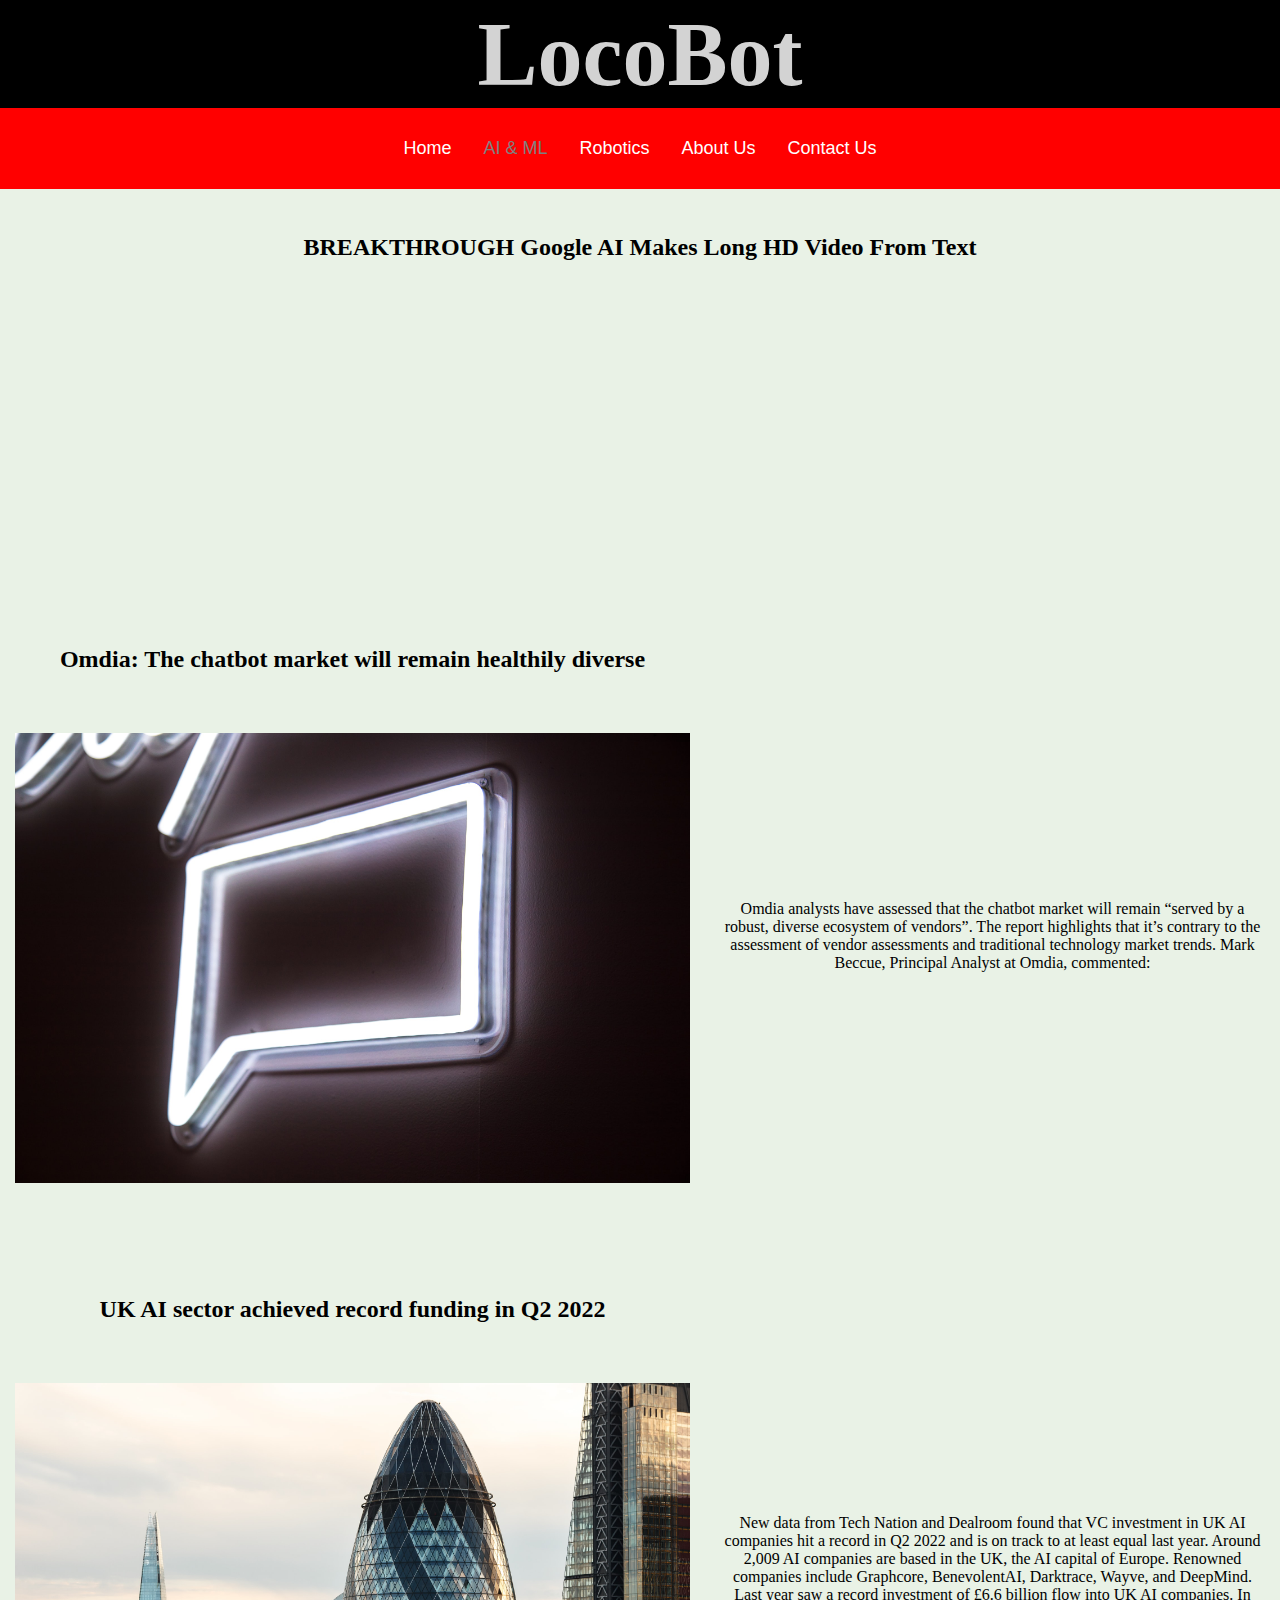
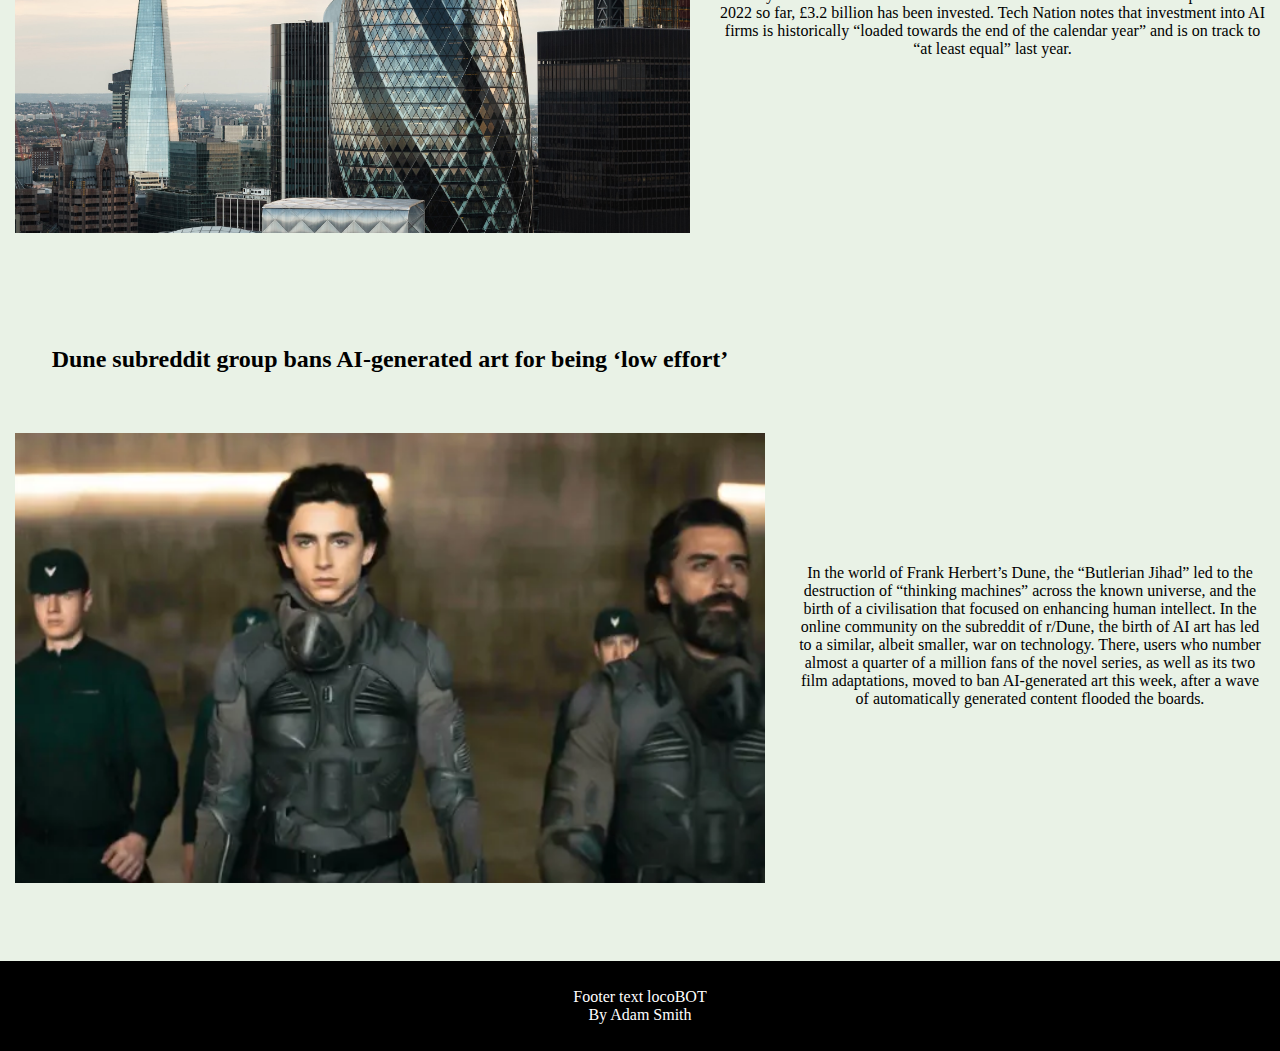
<file: AI.html>
<!DOCTYPE html>
<html>
<!---------Head--------->
<head>
	<meta charset="UTF-8">
	<meta name="viewport" content="width=device-width, initial-scale=1.0">
	<title>LocoBOT</title>
	<!--Link to our external CSS file-->
	<link rel="stylesheet" type="text/css" href="CSS/style.css">
</head>

<!---------Body--------->
<body>
	<!----Button to return the user to top of page---->
	<button onclick="Return_To_Top()" id="Return_Top_Button" title="Return to top">&#8657;</button>
	<!--Header Area-->
	<header>
		<h1>LocoBot</h1>
	</header>
	
	
	<!--Navbar area-->
	<nav>
		<ul>
			<div class="menuItems1">
				<li><a href="Index.html">Home</a></li>
				<li><a href="AI.html"  class="active">AI & ML</a></li>
				<li><a href="Robotics.html">Robotics</a></li>
				<li><a href="About.html">About Us</a></li>
				<li><a href="Contact.html">Contact Us</a></li>
			</div>
		</ul>
	</nav>
	
	<!--Main area-->
	<main>	
		<!------------------->
		<div>
		<div class="commonRow">
				<div class="commonColumn">
					<h2>BREAKTHROUGH Google AI Makes Long HD Video From Text</h2>
					<iframe class="centerVideo" width="560" height="315" src="https://www.youtube.com/embed/zuycoc6XLzE" title="YouTube video player" frameborder="0" allow="accelerometer; autoplay; clipboard-write; encrypted-media; gyroscope; picture-in-picture" allowfullscreen></iframe>
				</div>
			</div>
			<div class="commonRow">
				<div class="commonColumn">
					<h2>Omdia: The chatbot market will remain healthily diverse</h2>
					<img class="homeMedia" src="MEDIA/article1.jpg" alt="iMAGE OF TEXT BOX"/><br>
				</div>
				<div class="commonColumn">
					<p class="center">Omdia analysts have assessed that the chatbot market will remain “served by a robust, diverse ecosystem of vendors”.

						The report highlights that it’s contrary to the assessment of vendor assessments and traditional technology market trends.
						
						Mark Beccue, Principal Analyst at Omdia, commented:<p/>
				</div>
			</div>
			<div class="commonRow">
				<div class="commonColumn">
					<h2>UK AI sector achieved record funding in Q2 2022</h2>
					<img class="homeMedia" src="MEDIA/article 2.jpg" alt="IMAGE OF A BUILDING"/><br>
				</div>
				<div class="commonColumn">
					<p class="center">New data from Tech Nation and Dealroom found that VC investment in UK AI companies hit a record in Q2 2022 and is on track to at least equal last year.

						Around 2,009 AI companies are based in the UK, the AI capital of Europe. Renowned companies include Graphcore, BenevolentAI, Darktrace, Wayve, and DeepMind.
						
						Last year saw a record investment of £6.6 billion flow into UK AI companies. In 2022 so far, £3.2 billion has been invested. Tech Nation notes that investment into AI firms is historically “loaded towards the end of the calendar year” and is on track to “at least equal” last year.<p/>
				</div>
			</div>
			<div class="commonRow">
				<div class="commonColumn">
					<h2>
						Dune subreddit group bans AI-generated art for being ‘low effort’</h2>
					<img class="homeMedia" src="MEDIA/article3.webp" alt="3 GUYS IN BATTLE SUITS"/><br>
				</div>
				<div class="commonColumn">
					<p class="center">In the world of Frank Herbert’s Dune, the “Butlerian Jihad” led to the destruction of “thinking machines” across the known universe, and the birth of a civilisation that focused on enhancing human intellect.

						In the online community on the subreddit of r/Dune, the birth of AI art has led to a similar, albeit smaller, war on technology.
						
						There, users who number almost a quarter of a million fans of the novel series, as well as its two film adaptations, moved to ban AI-generated art this week, after a wave of automatically generated content flooded the boards.<p/>
				</div>
			</div>
		</div>
		
	</main>
	
	
	<!------Footer area------>

	<footer>
		<p> Footer text locoBOT <br>
		By Adam Smith <p>
	</footer>

	<!--Link to JS file-->
	<script type="text/javascript" src="JAVASCRIPT/javascript.js"></script>	
</body>
</html>
</file>
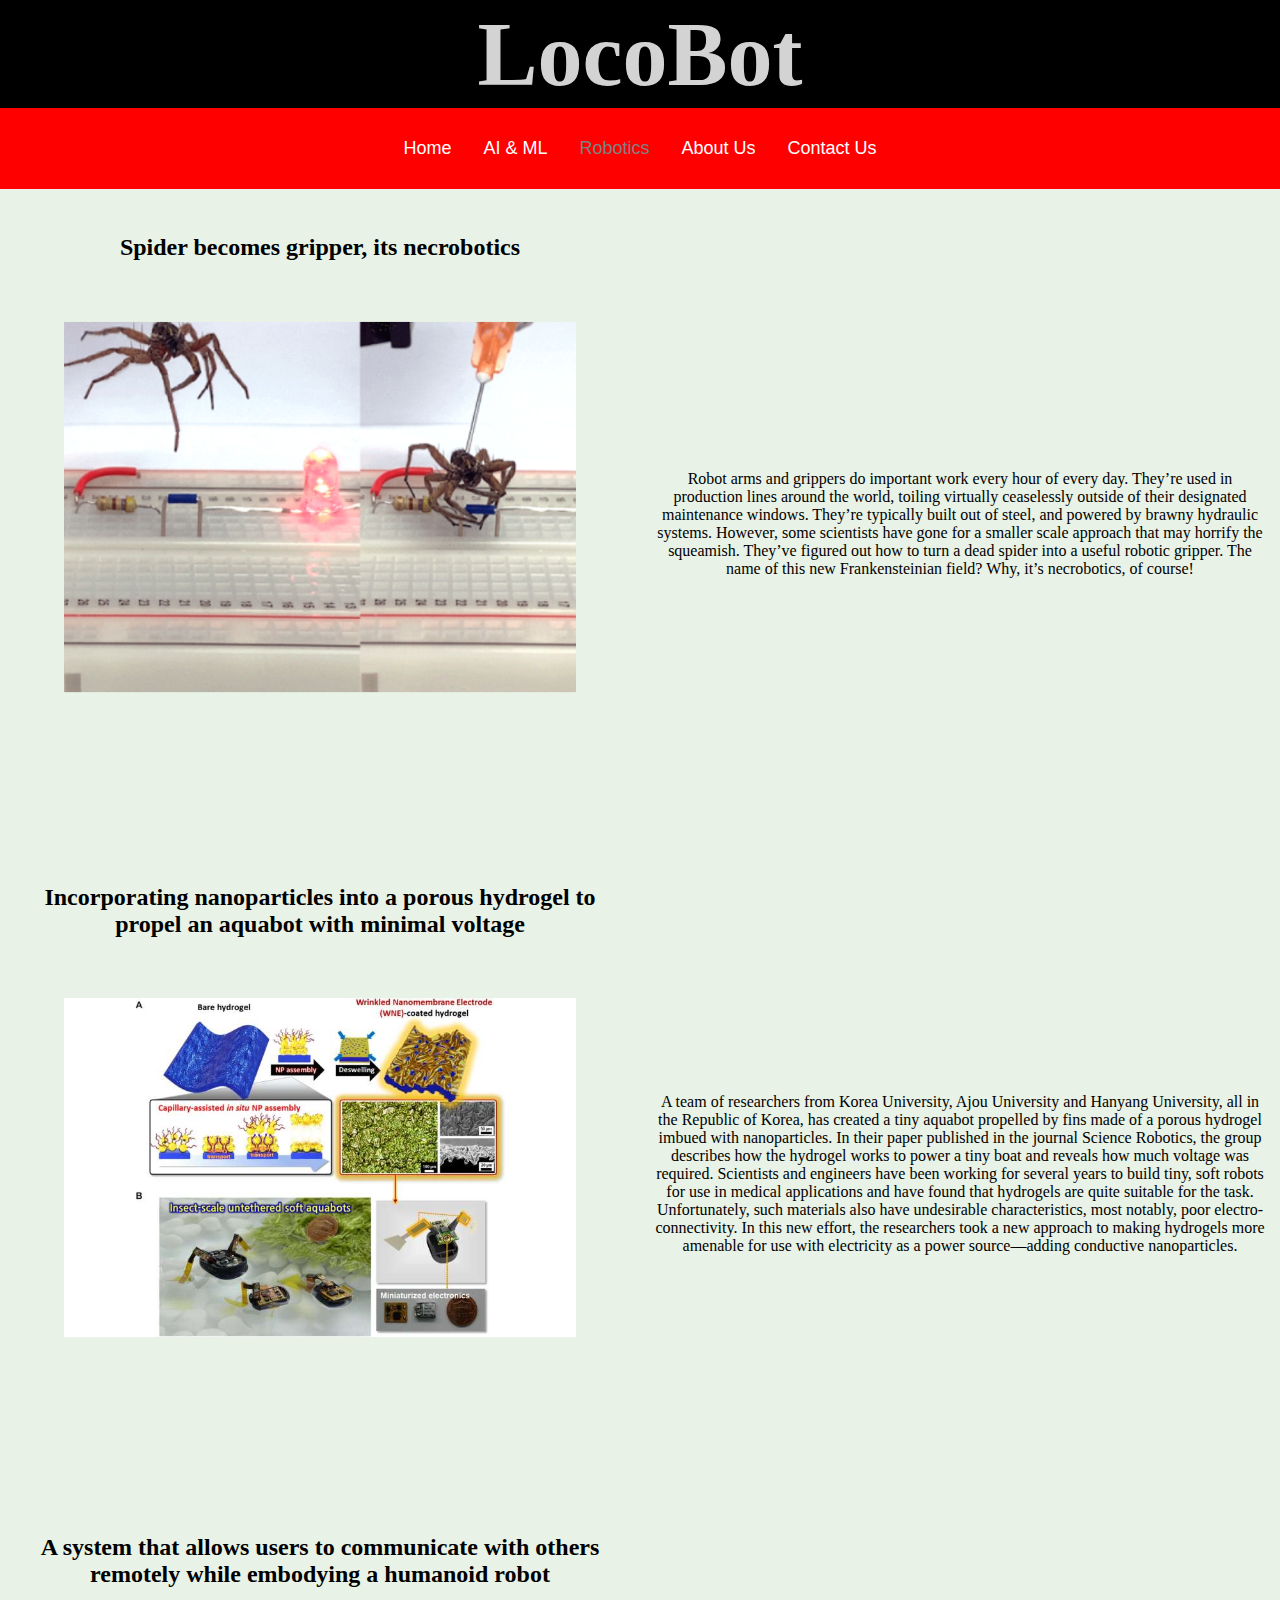
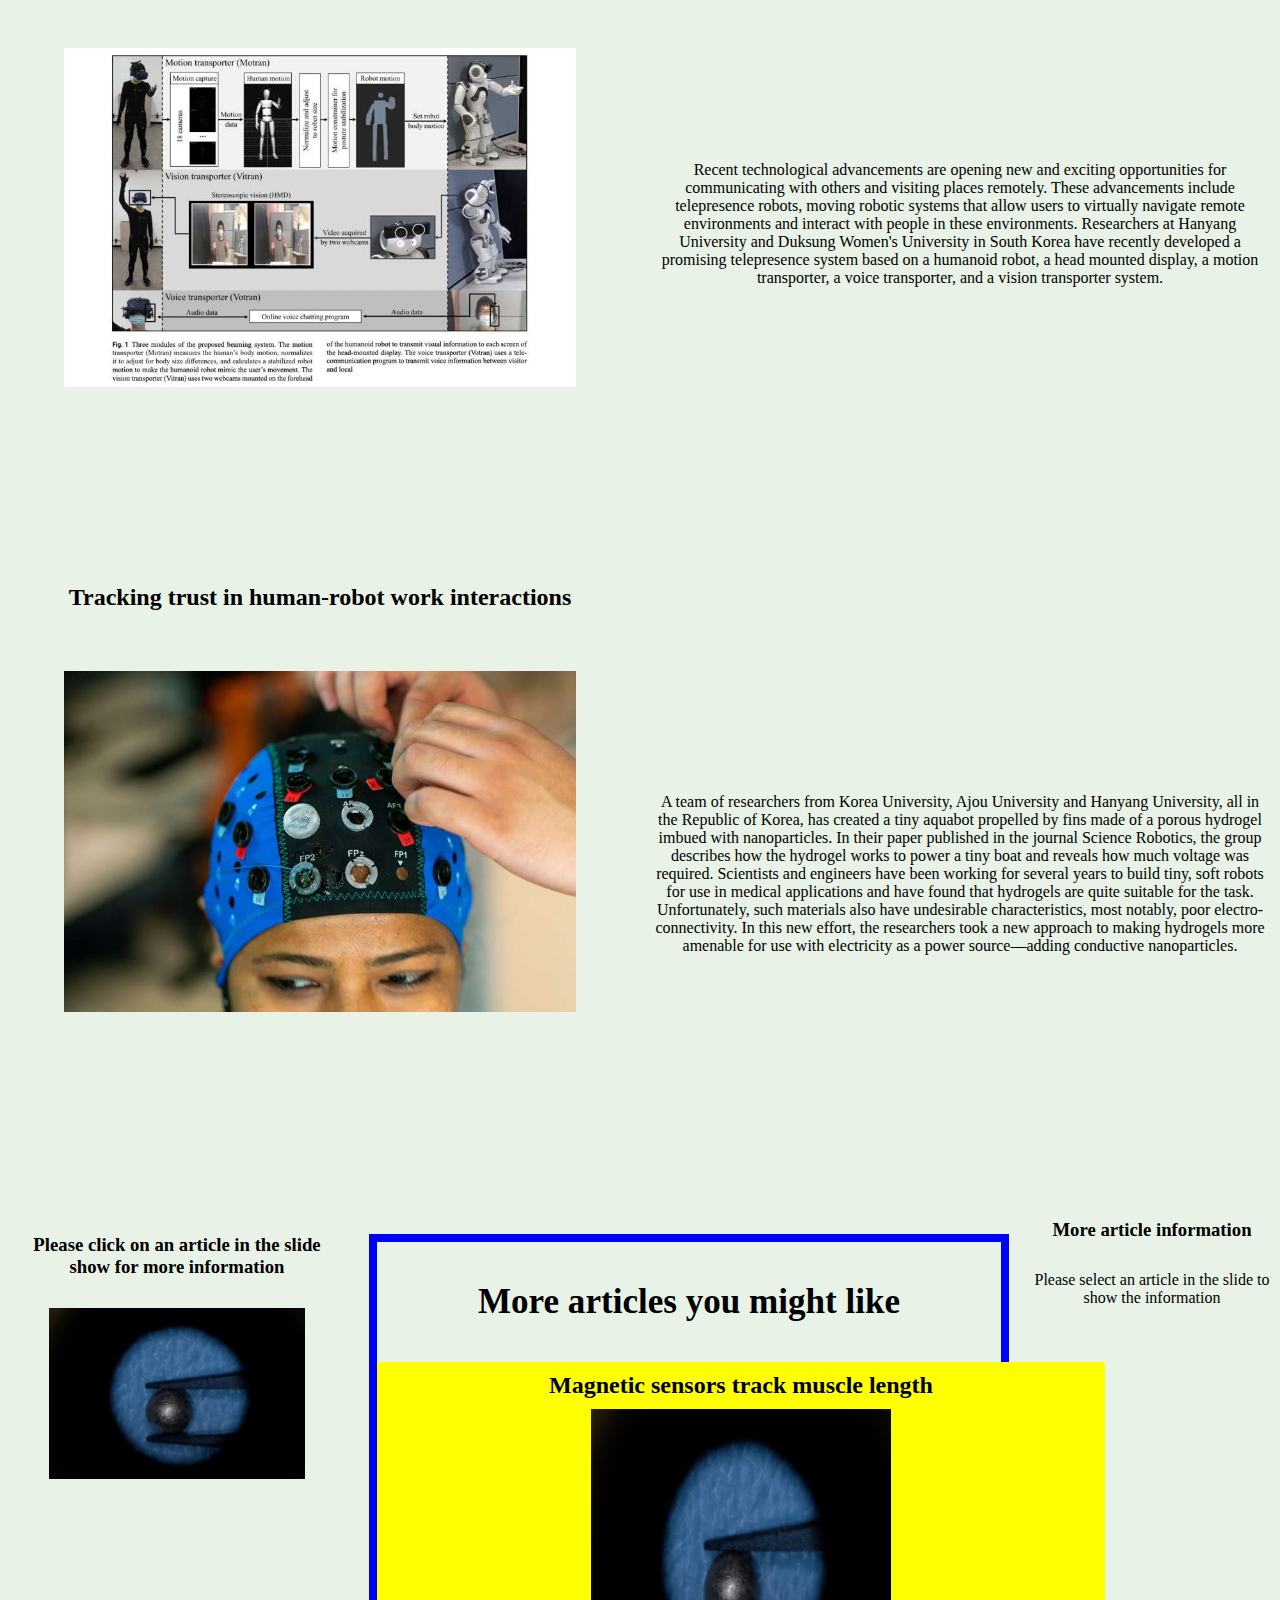
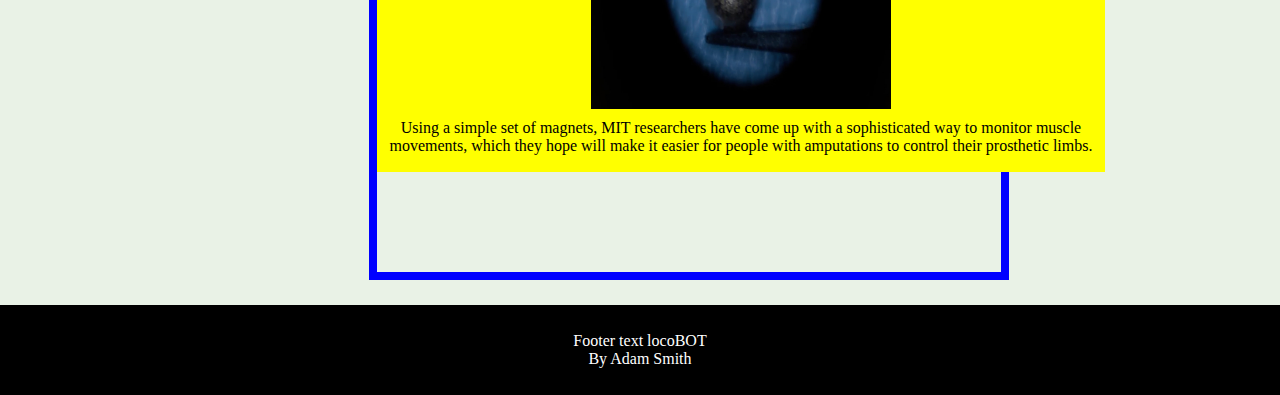
<file: Robotics.html>
<!DOCTYPE html>
<html>
<!---------Head--------->
<head>
	<meta charset="UTF-8">
	<meta name="viewport" content="width=device-width, initial-scale=1.0">
	<title>LocoBOT</title>
	<!--Link to our external CSS file-->
	<link rel="stylesheet" type="text/css" href="CSS/style.css">
</head>

<!---------Body--------->
<body>
	<!----Button to return the user to top of page---->
	<button onclick="Return_To_Top()" id="Return_Top_Button" title="Return to top">&#8657;</button>
	<!--Header Area-->
	<header>
		<h1>LocoBot</h1>
	</header>
	
	
	<!--Navbar area-->
	<nav>
		<ul>
			<div class="menuItems1">
				<li><a href="Index.html">Home</a></li>
				<li><a href="AI.html" >AI & ML</a></li>
				<li><a href="Robotics.html" class="active">Robotics</a></li>
				<li><a href="About.html">About Us</a></li>
				<li><a href="Contact.html">Contact Us</a></li>
			</div>
		</ul>
	</nav>
	
	<!--Main area-->
	<main>	
		<!------------------->
		<div>
			<div class="commonRow">
			
				<div class="commonColumn">
					<h2>Spider becomes gripper, its necrobotics</h2>
					<img class="roboticsMedia" src="MEDIA/spider.png" alt="SPIDER USED AS GRIPPER"/><br>
				</div>
				<div class="commonColumn">
					<p class="center">Robot arms and grippers do important work every hour of every day. They’re used in production lines around the world, toiling virtually ceaselessly outside of their designated maintenance windows.

						They’re typically built out of steel, and powered by brawny hydraulic systems. However, some scientists have gone for a smaller scale approach that may horrify the squeamish. They’ve figured out how to turn a dead spider into a useful robotic gripper.
						
						The name of this new Frankensteinian field? Why, it’s necrobotics, of course!<p/>
				</div>
			</div>
			<div class="commonRow">
				<div class="commonColumn">
					<h2>Incorporating nanoparticles into a porous hydrogel to propel an aquabot with minimal voltage</h2>
					<img class="roboticsMedia" src="MEDIA/robotarticle2.jpg" alt="Image of an aquatic robot"/><br>
				</div>
				<div class="commonColumn">
					<p class="center">A team of researchers from Korea University, Ajou University and Hanyang University, all in the Republic of Korea, has created a tiny aquabot propelled by fins made of a porous hydrogel imbued with nanoparticles. In their paper published in the journal Science Robotics, the group describes how the hydrogel works to power a tiny boat and reveals how much voltage was required.

						Scientists and engineers have been working for several years to build tiny, soft robots for use in medical applications and have found that hydrogels are quite suitable for the task. Unfortunately, such materials also have undesirable characteristics, most notably, poor electro-connectivity. In this new effort, the researchers took a new approach to making hydrogels more amenable for use with electricity as a power source—adding conductive nanoparticles.<p/>
				</div>
			</div>
			<div class="commonRow">
				<div class="commonColumn">
					<h2>A system that allows users to communicate with others remotely while embodying a humanoid robot</h2>
					<img class="roboticsMedia" src="MEDIA/robotarticle3.jpg" alt="Image of robot with human"/><br>
				</div>
				<div class="commonColumn">
					<p class="center">Recent technological advancements are opening new and exciting opportunities for communicating with others and visiting places remotely. These advancements include telepresence robots, moving robotic systems that allow users to virtually navigate remote environments and interact with people in these environments.

						Researchers at Hanyang University and Duksung Women's University in South Korea have recently developed a promising telepresence system based on a humanoid robot, a head mounted display, a motion transporter, a voice transporter, and a vision transporter system. <p/>
				</div>
			</div>
			<div class="commonRow">
				<div class="commonColumn">
					<h2>Tracking trust in human-robot work interactions</h2>
					<img class="roboticsMedia" src="MEDIA/robotarticle4.jpg" alt="Image of brain scanner"/><br>
				</div>
				<div class="commonColumn">
					<p class="center">A team of researchers from Korea University, Ajou University and Hanyang University, all in the Republic of Korea, has created a tiny aquabot propelled by fins made of a porous hydrogel imbued with nanoparticles. In their paper published in the journal Science Robotics, the group describes how the hydrogel works to power a tiny boat and reveals how much voltage was required.

						Scientists and engineers have been working for several years to build tiny, soft robots for use in medical applications and have found that hydrogels are quite suitable for the task. Unfortunately, such materials also have undesirable characteristics, most notably, poor electro-connectivity. In this new effort, the researchers took a new approach to making hydrogels more amenable for use with electricity as a power source—adding conductive nanoparticles.<p/>
				</div>
			</div>
		</div>

		<section>
			<div class="commonRow">
				<div class="commonColumn">
					<h3 id="ChosenHeading">Please click on an article in the slide show for more information</h3>
					<img src="MEDIA/tweezers.jpg" class="sideImage" alt="Image not found" id="ChosenImage">	
				</div>							
				<div class="commonColumn">
					<div class="Slideshow_Zone">
						<div class="Slideshow_Heading">
							<h3>More articles you might like</h3>
						</div>
						<div class="Slideshow_Main">
							<div class="Slideshow_Wrapper" >
								<div class="Slideshow_Content"  onclick="magnets()">
									<h2>Magnetic sensors track muscle length</h2>
									<img src="MEDIA/tweezers.jpg" alt="Image not found">
									<p>Using a simple set of magnets, MIT researchers have come up with a sophisticated way to monitor muscle movements, which they hope will make it easier for people with amputations to control their prosthetic limbs.</p>				
								</div>
								<div class="Slideshow_Content" onclick="cubes()">
									<h2>Reprogrammable materials selectively self-assemble</h2>
									<img src="MEDIA/cubes.png" alt="Image not found">
									<p>While automated manufacturing is ubiquitous today, it was once a nascent field birthed by inventors such as Oliver Evans, who is credited with creating the first fully automated industrial process, in flour mill he built and gradually automated in the late 1700s.</p>				
								</div>
								<div class="Slideshow_Content" onclick="particles()">
									<h2>Tiny particles work together to do big things</h2>
									<img src="MEDIA/particles.jpg" alt="Image not found">
									<p>Taking advantage of a phenomenon known as emergent behavior in the microscale, MIT engineers have designed simple microparticles that can collectively generate complex behavior, much the same way that a colony of ants can dig tunnels or collect food.</p>				
								</div>		
								<div class="Slideshow_Content" onclick="pills()">
									<h2>Breaking through the mucus barrier</h2>
									<img src="MEDIA/pills.jpg" alt="Image not found">
									<p>One reason that it’s so difficult to deliver large protein drugs orally is that these drugs can’t pass through the mucus barrier that lines the digestive tract. This means that insulin and most other “biologic drugs” — drugs consisting of proteins or nucleic acids — have to be injected or administered in a hospital. </p>				
								</div>	
								<div class="Slideshow_Content" onclick="battery()">
									<h2>MIT engineers build a battery-free, wireless underwater camera</h2>
									<img src="MEDIA/battery.jpg" alt="Image not found">
									<p>Scientists estimate that more than 95 percent of Earth’s oceans have never been observed, which means we have seen less of our planet’s ocean than we have the far side of the moon or the surface of Mars.</p>				
								</div>								
							</div>	
						</div>	
				
					</div>
				</div>	
				<div class="For_Sale_Column">		
					<h3>More article information</h3>
					<p class="sideImage" id="ChosenArticleInfo">Please select an article in the slide to show the information</p>
				</div>				
			</div>
		</section>
		
	</main>
	
	
	<!------Footer area------>

	<footer>
		<p> Footer text locoBOT <br>
		By Adam Smith <p>
	</footer>

	<!--Link to JS file-->
	<script type="text/javascript" src="JAVASCRIPT/javascript.js"></script>	
</body>
</html>
</file>
<file: CSS/style.css>
body {
	background: #e9f2e6;
	font-family: "Times New Roman", serif;
}

* {/*star symbol means all HTML elements*/
	box-sizing: border-box;
	margin: 0;
	padding: 0;
	
}

p {
	text-align: center;
}

.center {
	display: flex;
	justify-content: center;
	align-items: center;
	height:600px;
}

h2 {
	text-align: center;
}

p_middle{
	padding: 100px;
}

header {
	height: 12vh;
	color: lightgrey;
	background-color: black;
	font-size: 5vh;

	
	/*Centering both vertical and horizontal*/
	display: flex;
	align-items: center;
	justify-content: center;
}


/*------------ NAVIGATION BAR --------------*/


/* -- styling the NAVBAR links -- */
li a {
	color:white;
	text-decoration: none;
	display: block;

	text-align: center;
	padding: 14px 16px;

}


li a:hover {
	color: purple;
}


.active {
	height: 5vh;
	color: Grey;
}



/* -- styling the NAVBAR -- */
nav {
	height: 9vh;
	background-color: red;
	text-align: center;
	display: flex;
	align-items: center;
}

li {
    float: left;
}

nav ul {
	list-style-type: none;
	overflow: visible;
	display: block;
	margin-left: auto;
	margin-right: auto;
}

nav ul li {
	display: inline-block;
	font-family: 'Oswald', sans-serif;
	font-size: 18px;
}




/*------------------------------------------*/
main {
	min-height: 75vh;
	background-color: #e9f2e6;
}

.border {
	margin-top: 50px;
	border: 3px solid red;
	width: 50vw;
	display: block;
	margin-left: auto;
	margin-right: auto;
}


.homeMedia{
	padding-top: 50px;
	height: 500px;
	width: auto;
	display: block;
	margin-left: auto;
	margin-right: auto;	
}

.centerVideo{
	display: block;
	margin: auto;

}

.roboticsMedia{
	padding-top: 50px;
	height: auto;
	width: 40vw;
	display: block;
	margin-left: auto;
	margin-right: auto;	
}

.Media{
	padding-top: 50px;
	height: 600px;
	width: auto;
	display: block;
	margin-left: auto;
	margin-right: auto;	
}

.commonRow{
	padding-top: 20px;
	display: flex;
	flex-direction: row;
}

.commonColumn{
	flex: 1;
	display: block;
	padding: 10px;
	margin: 5px;
}


/*-------making the colums and rows-------*/
.row:after {
  content: "";
  display: table;
  clear: both;
}

.Col_25 {
  float: left;
  width: 25%;
  margin-top: 6px;
}

.Col_60 {
  float: left;
  width: 60%;
  margin-top: 6px;
}

/*----styling the slide show------*/
.Slideshow_Zone {
	margin-top: 10px;	
	border: 8px solid blue;
	width: 50vw;
}

.Slideshow_Heading {
	padding: 30px;
	text-align: center;
	font-size: 30px;
}

.Slideshow_Main {
	overflow: hidden;
	width: 728px;
	height: 510px;
	margin: 0 auto;
}

.Slideshow_Wrapper {
	width: 3640px;/* value = 3*slideshow-item-width = 728 * 3 = 2184px because of 3 slides in slideshow*/
	-webkit-animation: slideshow-item 15s ease infinite;
}

.Slideshow_Content {
	float: left;
	width: 728px;
	height: 410px;
}

.Slideshow_Content h4, h2, h3{
	text-align: center;
	padding: 10px;
}

.Slideshow_Content p {
	text-align: center;
	padding: 10px;
}

.Slideshow_Content img {
	margin-left: auto;
	margin-right: auto;
	display: block;
	height:300px;
	width:300px;
}

.Slideshow_Content:nth-child(1) {
	background: yellow;
}

.Slideshow_Content:nth-child(2) {
	background: purple;
}

.Slideshow_Content:nth-child(3) {
	background: gray;
}

.Slideshow_Content:nth-child(4) {
	background: blue;
}

.Slideshow_Content:nth-child(5) {
	background: green;
}

@-webkit-keyframes slideshow-item {
  10% {margin-left: 0px;}
  20% {margin-left: -728px;}
  30% {margin-left: -728px;}
  40% {margin-left: -1456px;}
  50% {margin-left: -1456px;}
  60% {margin-left: -2184px;}
  70% {margin-left: -2184px;}
  80% {margin-left: -2912px;}
  90% {margin-left: -2912px;}
}

.sideImage {
	width: 20vw;
	height: auto;	
	display: block;
	margin-left: auto;
	margin-right: auto;
	margin-top: 20px;
}


.Submit_Button, .Reset_Button {
	display: inline-block;
}



.button-row {
	text-align: center;
}



/*-------styling the contact form-----*/

.ContactUS_Form {
	margin: 10px 50px 0px 50px;
	border-radius: 90px;
	box-shadow: 5px 5px black;
	background-color: red;
	padding: 20px;
}

.ContactUS_Form h2 {
		text-align: center;
		padding-bottom: 20px;
		color: white;
}

label {
	padding: 0.8em 0.8em 0.8em 0;
	display: inline-block;
}

.ContactUS_Form input[type=text], 
.ContactUS_Form input[type=number], 
.ContactUS_Form input[type=email],
.ContactUS_Form input[type=date], 
.ContactUS_Form select,
.ContactUS_Form textarea {
	width: 100%;
	padding: 12px;
	border: 1px solid #ccc;
	border-radius: 4px;
	resize: vertical;
}

.ContactUS_Form  input[type=submit]:hover,  
.ContactUS_Form input[type=reset]:hover {
  background-color: gray;
}

.ContactUS_Form  input[type=submit], .ContactUS_Form input[type=reset]{
  background-color: black;
  color: white;
  padding: 12px 20px;
  border: none;
  margin: 1em 2em;
  border-radius: 4px;
  cursor: pointer;
  width: 150px;
  /*float: right;*/
}

/* -- styling the FOOTER -- */
footer {
	
	margin-top: 10px;
	height: 10vh;
	background: black;
	color: white;

	/*Center the content inside the element*/
	display: flex;
	justify-content: center;
	align-items: center;
}

footer p {
	text-align: center;
}

/*--------------------------------------------------------------------*/
/*Retun to top button*/

#Return_Top_Button {
  display: none; /* Hidden by default */
  position: fixed; /* Fixed/sticky position */
  bottom: 5px; /* Place the button at the bottom of the page */
  right: 15px; /* Place the button 30px from the right */
  z-index: 99; /* Make sure it does not overlap */
  border: none; /* Remove borders */
  outline: none; /* Remove outline */
  background-color: blue; /* Set a background color */
  color: white; /* Text color */
  cursor: pointer; /* Add a mouse pointer on hover */
  padding: 15px; /* Some padding */
  border-radius: 10px; /* Rounded corners */
  font-size: 18px; /* Increase font size */
}

#Return_Top_Button:hover {
  background-color: black; /* Add a dark-grey background on hover */
}

/*RESPONSIVE LAYOUT: FOR SMALL DEVICES*/
@media only screen and (max-width: 876px) {
	
	header {
	height: 15vh;
	font-size: 3vh;
	}


	nav ul li {
	font-size: 13px;
	width: 100vw;
	}

	nav {
	height: 300px;
	}

	.homeMedia {
		height: auto;
		width: 40vw;
	}
	
	.commonRow {
		flex-direction: column;
	}
	
	
	.border {
		width: 60vw;
	}
		.Slideshow_Wrapper {
		width: 1700px;/* value = 3*slideshow-item-width = 728 * 3 = 2184px because of 3 slides in slideshow*/
		-webkit-animation: slideshow-item 15s ease infinite;
	}

	@-webkit-keyframes slideshow-item {
	  10% {margin-left: 0px;}
	  20% {margin-left: -340px;}
	  30% {margin-left: -340px;}
	  40% {margin-left: -680px;}
	  50% {margin-left: -680px;}
	  60% {margin-left: -1020px;}
	  70% {margin-left: -1020px;}
	  80% {margin-left: -1360px;}
	  90% {margin-left: -1360px;}
	}
	
	.Slideshow_Heading {
		padding: 30px;
		text-align: center;
		font-size: 30px;
	}

	.Slideshow_Main {
		overflow: hidden;
		width: 340px;
		height: 510px;
		margin: 0 auto;
	}

	.Slideshow_Content {
		float: left;
		width: 340px;
		height: 410px;
	}
	
	.Slideshow_Zone {
		width: 90vw;
	}
}
</file>
